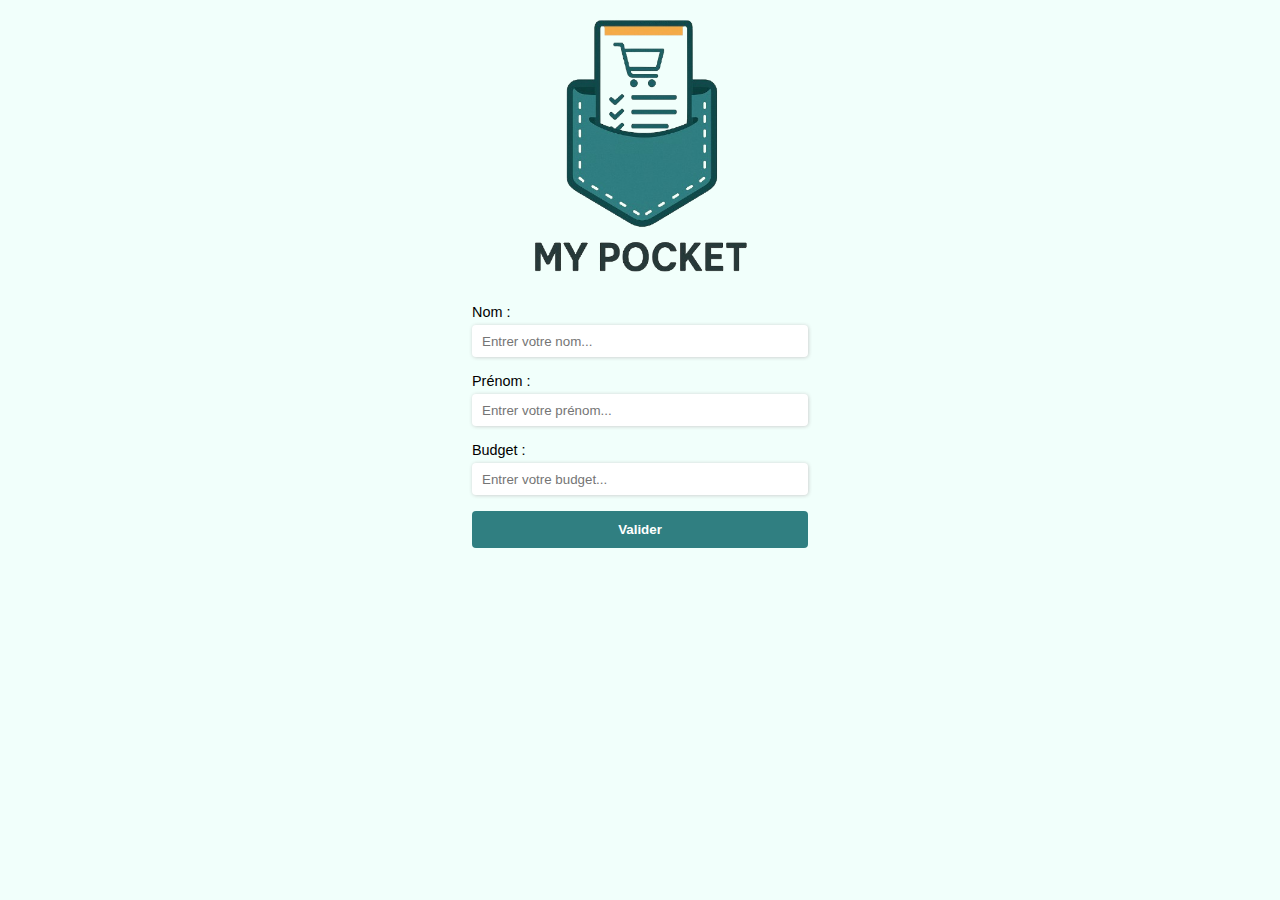
<file: index.html>
<!DOCTYPE html>
<html lang="en">
<head>
  <meta charset="UTF-8">
  <meta name="viewport" content="width=device-width, initial-scale=1.0">
  <link rel="stylesheet" href="/styles/myPocket.css">
  <link rel="stylesheet" href="/styles/global.css">
  <title>S'inscrire</title>
</head>
<body>
  <div class="container">
    <div class="logo">
      <img src="/assets/logo.png" alt="My Pocket logo" width="300px" height="300px">
    </div>
    <div class="form">
      <label for="nom">Nom :</label>
      <input type="text" id="nom" placeholder="Entrer votre nom...">
      <label for="prenom">Prénom :</label>
      <input type="text" id="prenom" placeholder="Entrer votre prénom...">
      <label for="budget">Budget :</label>
      <input type="number" id="budget" placeholder="Entrer votre budget...">
      <button type="button" id="btn-valider">Valider</button>
    </div>
  </div>
  <script src="/js/myPocket.js"></script>
</body>
</html>
</file>
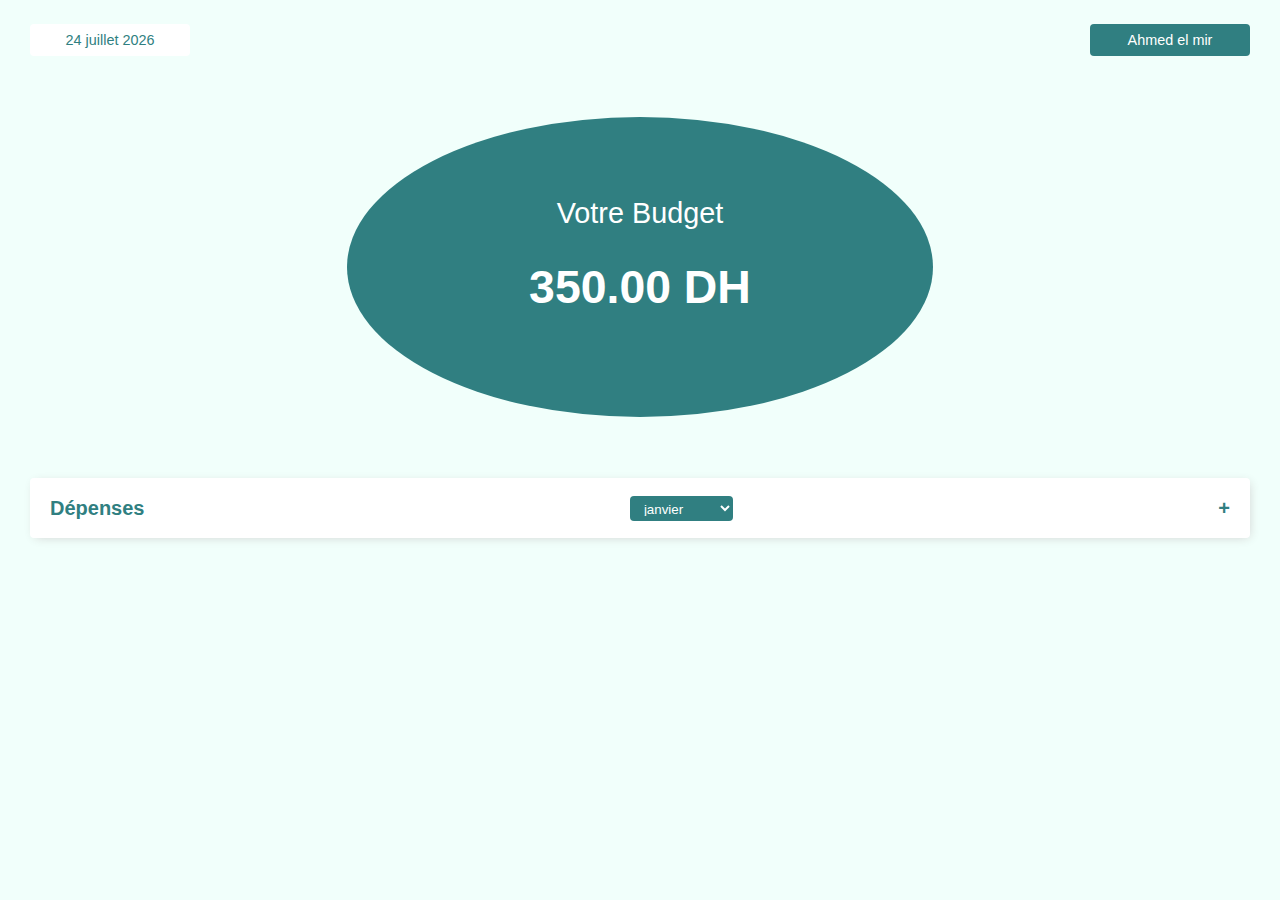
<file: pages/home.html>
<!DOCTYPE html>
<html lang="en">
<head>
  <meta charset="UTF-8">
  <meta name="viewport" content="width=device-width, initial-scale=1.0">
  <link rel="stylesheet" href="/styles/global.css">
  <link rel="stylesheet" href="/styles/home.css">
  <title>Mes dépenses</title>
</head>
<body>
  <div class="container">
    <div class="header">
      <div class="date">
        <p></p>
      </div>
      <div class="user">
        <!-- <i class="fa-solid fa-user" style="color: #ffffff;"></i> -->
        <p>Ahmed el mir</p>
      </div>
    </div>
    <div class="budget">
      <p>Votre Budget</p>
      <p>350.00 DH</p>
    </div>
    <div class="depenses">
      <div class="menu">
        <p>Dépenses</p>
        <select name="mois" id="mois"></select>
        <p id="dialog-open">+</p>
      </div>
      <div class="mes-depenses">
        <!-- depense card template -->
        <template id="depense-card-template">
          <div class="depense-card">
            <div class="desc-date">
              <p>Carburant</p>
              <p>06 avril 2025</p>
            </div>
            <div class="prix">
              <p>60 DH</p>
            </div>
            <div class="delete">
              X
            </div>
          </div>
        </template>
      </div>
    </div>
    <dialog>
      <div class="dep-header">
        <p>Nouvelle Dépense</p>
        <p id="dialog-close">X</p>
      </div>
      <label for="description">Description :</label>
      <input type="text" id="description" placeholder="Description de dépense...">
      <label for="montant">Montant :</label>
      <input type="number" id="montant" placeholder="Montant de la dépense...">
      <button type="button" id="btn-ajouter">Ajouter</button>
    </dialog>
  </div>
  <script src="/js/home.js"></script>
</body>
</html>
</file>
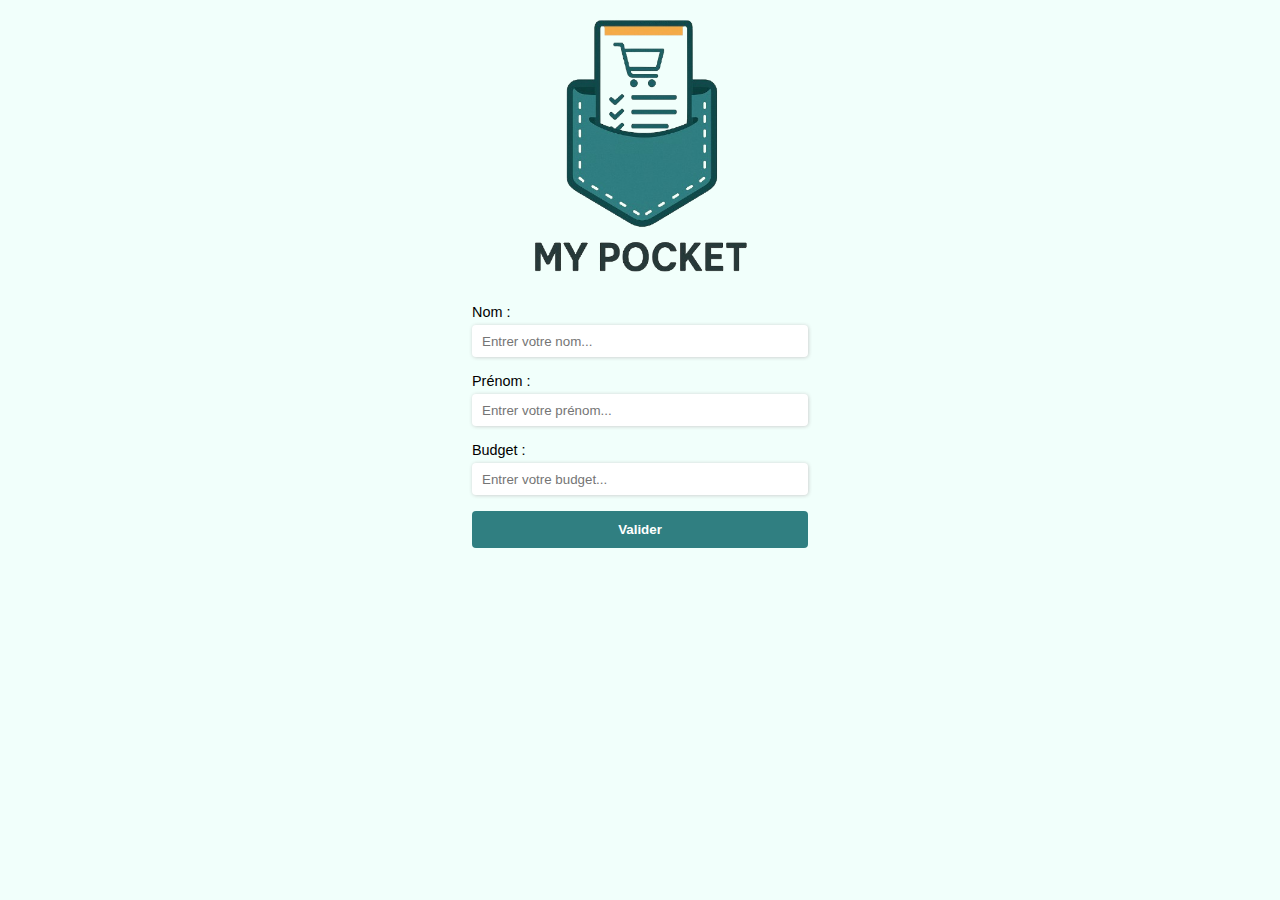
<file: pages/myPocket.html>
<!DOCTYPE html>
<html lang="en">
<head>
  <meta charset="UTF-8">
  <meta name="viewport" content="width=device-width, initial-scale=1.0">
  <link rel="stylesheet" href="../styles/myPocket.css">
  <link rel="stylesheet" href="../styles/global.css">
  <title>S'inscrire</title>
</head>
<body>
  <div class="container">
    <div class="logo">
      <img src="../assets/logo.png" alt="My Pocket logo" width="300px" height="300px">
    </div>
    <div class="form">
      <label for="nom">Nom :</label>
      <input type="text" id="nom" placeholder="Entrer votre nom...">
      <label for="prenom">Prénom :</label>
      <input type="text" id="prenom" placeholder="Entrer votre prénom...">
      <label for="budget">Budget :</label>
      <input type="number" id="budget" placeholder="Entrer votre budget...">
      <button type="button" id="btn-valider">Valider</button>
    </div>
  </div>
  <script src="../js/myPocket.js"></script>
</body>
</html>
</file>
<file: styles/myPocket.css>
.form {
  display: flex;
  flex-direction: column;
  width: 400px;
  padding: 0 2rem;
  gap: 1rem;
}

.form input {
  margin-top: -11px;
  height: 2rem;
  border: none;
  border-radius: 4px;
  padding-left: 10px;
  box-shadow: 0.5px 0.5px 4px -1px rgb(192, 192, 192);
  width: 100%;
}

.form label {
  font-size: 0.9rem;
}

input:focus {
  outline: 2px solid var(--primary-color);
}

button {
  height: 2.3rem;
  border: none;
  border-radius: 4px;
  background-color: var(--primary-color);
  color: white;
  font-weight: 600;
  transition-property: background-color;
  transition-duration: 0.5s;
}

button:hover {
  background-color: rgb(37, 101, 102);
  cursor: pointer;
}
</file>
<file: styles/global.css>
:root {
  --primary-color : rgb(48, 127, 129);
  --background : #F1FFFB;
}

*{
  margin: 0;
  padding: 0;
  box-sizing: border-box;
  font-family: Verdana, Geneva, Tahoma, sans-serif;
}

body {
  background-color: var(--background);
}

.container {
  display: flex;
  align-items: center;
  flex-direction: column;
  padding: 0 30px;
}
</file>
<file: styles/home.css>
.header {
  width: 100%;
  display: flex;
  justify-content: space-between;
  /* background-color: aqua; */
}

.date, .user {
  width: 10rem;
  height: 2rem;
  display: flex;
  justify-content: center;
  align-items: center;
  margin-top: 24px;
  border-radius: 4px;
  font-size: 0.9rem;
}

.date {
  background-color: white;
  color: var(--primary-color);
}

.user {
  background-color: var(--primary-color);
  color: white;
}

.budget {
  background-color: red;
  width: 48%;
  min-width: 350px;
  height: 300px;
  background-color: var(--primary-color);
  border-radius: 50%;
  display: flex;
  justify-content: center;
  align-items: center;
  flex-direction: column;
  gap: 30px;
  margin: 5% 0;
  color: white;
}

.budget p:first-child {
  margin-top: -1.5rem;
  font-size: 180%;
}

.budget p:nth-child(2) {
  font-size: 290%;
  font-weight: 700;
}

.menu {
  border-radius: 4px;
  box-shadow: 2px 2px 11px -3px rgb(206, 206, 206);
}

.depenses {
  width: 100%;
}

.menu {
  background-color: white;
  height: 60px;
  display: flex;
  align-items: center;
  justify-content: space-between;
  padding: 0 20px;
  color: var(--primary-color);
}

.menu p {
  font-size: 20px;
  font-weight: 600;
}

.menu p:nth-child(3):hover {
  cursor: pointer;
}

select {
  padding: 5px 10px;
  height: 25px;
  color: white;
  background-color: var(--primary-color);
  border: none;
  border-radius: 4px;
}

.mes-depenses {
  margin: 20px 0px;
}

dialog {
  display: flex;
  justify-content: center;
  flex-direction: column;
  gap: 30px;
  position: fixed;
  top: 50%;
  left: 50%;
  transform: translate(-50%, -50%); 
  border: none;
  padding: 0px 25px;
  width: 35%;
  min-width: 300px;
  height: 350px;
  border-radius: 4px;
  box-shadow: 2px 2px 11px -3px rgb(146, 146, 146);
  color: var(--primary-color);
  visibility: hidden;
}

dialog input {
  margin-top: -20px;
  padding: 0 6px;
  height: 35px;
  border: none;
  box-shadow: 0.5px 0.5px 4px -1px rgb(192, 192, 192);
  border-radius: 4px;
}

dialog input:focus {
  outline: 2px solid var(--primary-color);
}

dialog .dep-header {
  display: flex;
  justify-content: space-between;
  border-bottom: 2px solid var(--primary-color);
  padding: 5px 10px;
  padding-bottom: 13px;
  margin-top: -30px;
  color: var(--primary-color);
  font-weight: 600;
}

dialog button {
  height: 40px;
  margin-bottom: -20px;
  background-color: var(--primary-color);
  border: none;
  border-radius: 4px;
  color: white;
}

#dialog-close:hover {
  cursor: pointer;
}

.mes-depenses {
  display: flex;
  flex-direction: column;
  justify-content: center;
  align-items: center;
  gap: 10px;
}

.depense-card {
  background-color: rgb(255, 255, 255);
  width: 100%;
  padding: 20px;
  display: flex;
  justify-content: space-between;
  align-items: center;
  color: var(--primary-color);
  border-radius: 4px;
  box-shadow: 2px 2px 11px -3px rgb(206, 206, 206);
}

.desc-date {
  display: flex;
  flex-direction: column;
  gap: 10px;
}

.desc-date p:first-child, .delete, .prix {
  font-weight: 600;
}

.desc-date p:nth-child(2) {
  font-size: 14px;
}

.delete:hover {
  cursor: pointer;
}
</file>
